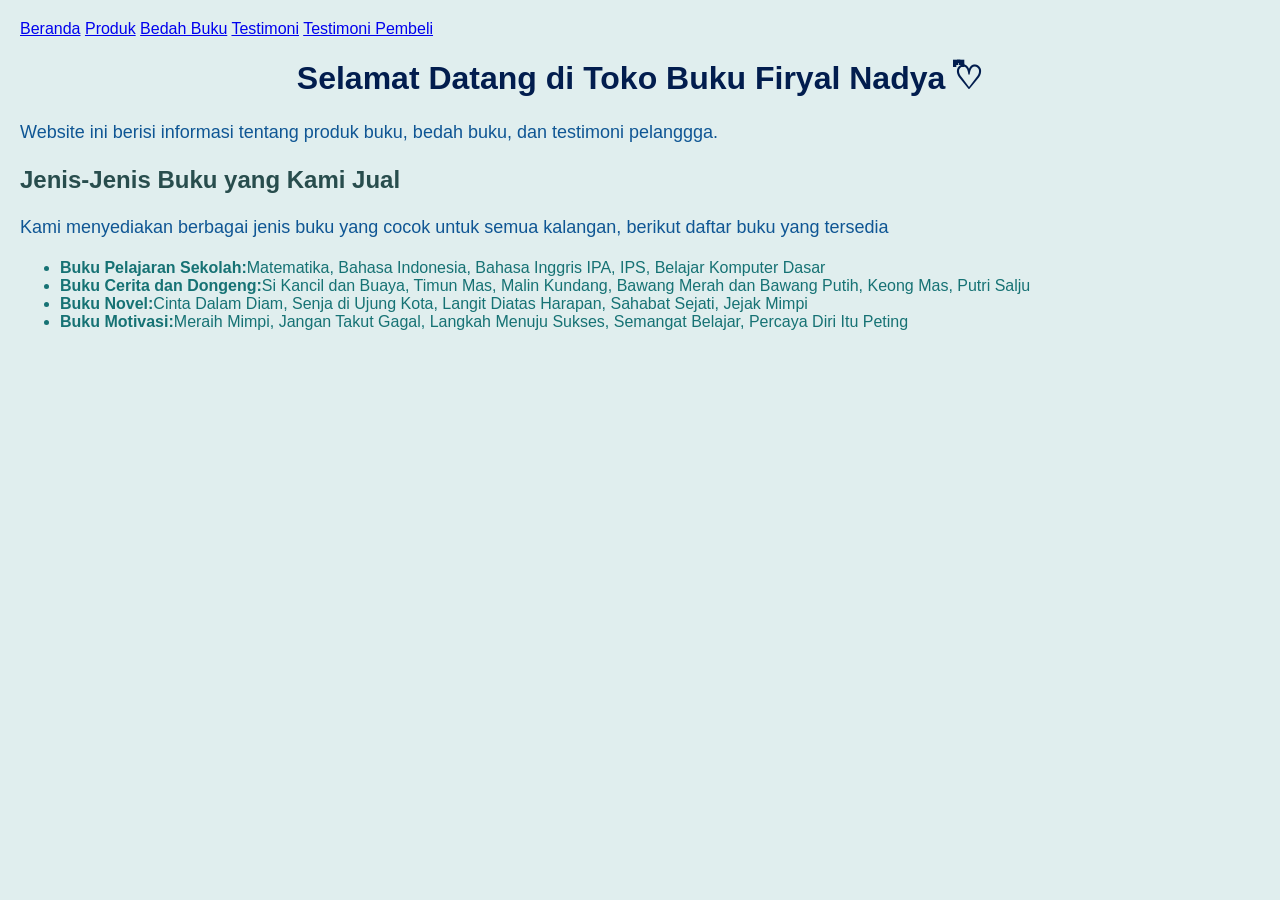
<file: index.html>
<!DOCTYPE html>
<html lang="id">
<head>
<meta charset="UTF-8">
<meta name="viewport" content="width=device-width, initial-scale=1.0">
<title>Profil Usaha Buku</title>
<link rel="stylesheet" href="style.css">
</head>
<body>
<nav>
<a href="index.html">Beranda</a>
<a href="produk.html">Produk</a>
<a href="bedah-buku.html">Bedah Buku</a>
<a href="testimoni.html">Testimoni</a>
<a href="tampil-testimoni.html">Testimoni Pembeli</a>
</nav>
<h1>Selamat Datang di Toko Buku Firyal Nadya  ♡ྀི </h1>
<p>Website ini berisi informasi tentang produk buku, bedah buku, dan testimoni pelanggga.</p>
<h2>Jenis-Jenis Buku yang Kami Jual</h2>
<p>Kami menyediakan berbagai jenis buku yang cocok untuk semua kalangan, berikut daftar buku yang tersedia </p>
<ul>
<li><strong>Buku Pelajaran Sekolah:</strong>Matematika, Bahasa Indonesia, Bahasa Inggris IPA, IPS, Belajar Komputer Dasar</li><li><strong>Buku Cerita dan Dongeng:</strong>Si Kancil dan Buaya, Timun Mas, Malin Kundang, Bawang Merah dan Bawang Putih, Keong Mas, Putri Salju</li>
<li><strong>Buku Novel:</strong>Cinta Dalam Diam, Senja di Ujung Kota, Langit Diatas Harapan, Sahabat Sejati, Jejak Mimpi</li>
<li><strong>Buku Motivasi:</strong>Meraih Mimpi, Jangan Takut Gagal, Langkah Menuju Sukses, Semangat Belajar, Percaya Diri Itu Peting </li></ul>
<body>
</html>
</file>
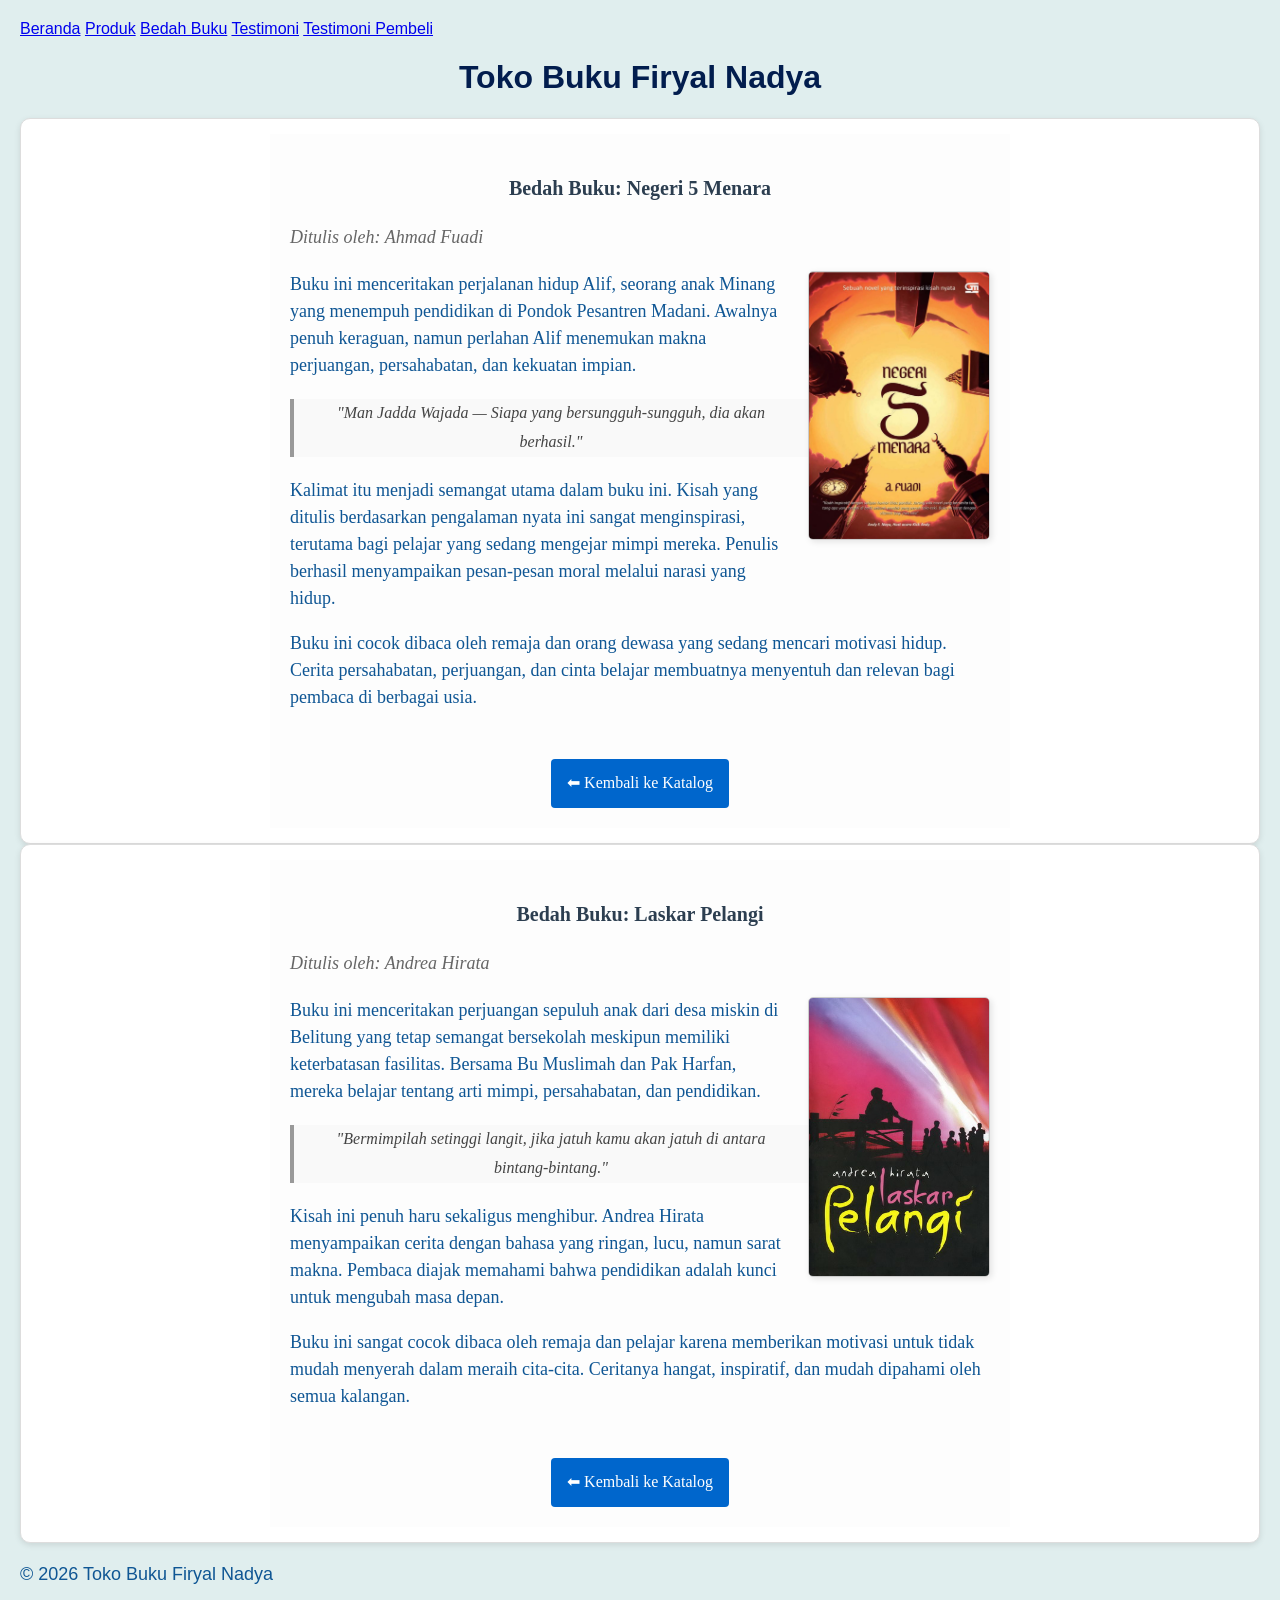
<file: Bedah-buku.html>
<!DOCTYPE html>
<html lang="id">
<head>
<meta charset="UTF-8">
<meta name="viewport" content="width=device-width, initial-scale=1.0">
<title>Profil Usaha Buku</title>
<link rel="stylesheet" href="style.css">
</head>
<body>
<nav>
<a href="index.html">Beranda</a>
<a href="produk.html">Produk</a>
<a href="bedah-buku.html">Bedah Buku</a>
<a href="testimoni.html">Testimoni</a>
<a href="tampil-testimoni.html">Testimoni Pembeli</a>
</nav>
<h1> Toko Buku Firyal Nadya </h1>
<section class="daftar produk">
<main class="artikel">
    <h2>Bedah Buku: Negeri 5 Menara</h2>
    <p class="penulis">Ditulis oleh: Ahmad Fuadi</p>

    <img src="image/negeri5menara.jpg" alt="Sampul Negeri 5 Menara" class="sampul">

    <p> 
        Buku ini menceritakan perjalanan hidup Alif, seorang anak Minang yang menempuh pendidikan di Pondok Pesantren Madani. Awalnya penuh keraguan, namun perlahan Alif menemukan makna perjuangan, persahabatan, dan kekuatan impian.
    </p>

    <blockquote>
        "Man Jadda Wajada — Siapa yang bersungguh-sungguh, dia akan berhasil."
    </blockquote>

    <p>
        Kalimat itu menjadi semangat utama dalam buku ini. Kisah yang ditulis berdasarkan pengalaman nyata ini sangat menginspirasi, terutama bagi pelajar yang sedang mengejar mimpi mereka. Penulis berhasil menyampaikan pesan-pesan moral melalui narasi yang hidup.
    </p>

    <p>
        Buku ini cocok dibaca oleh remaja dan orang dewasa yang sedang mencari motivasi hidup. Cerita persahabatan, perjuangan, dan cinta belajar membuatnya menyentuh dan relevan bagi pembaca di berbagai usia.
    </p>

    <a href="produk.html" class="btn-kembali">⬅ Kembali ke Katalog</a>
</main>
</section>

<section class="daftar produk">
<main class="artikel">
    <h2>Bedah Buku: Laskar Pelangi</h2>
    <p class="penulis">Ditulis oleh: Andrea Hirata</p>

    <img src="image/Laskarpelangi.jpg" alt="Sampul Laskar Pelangi" class="sampul">

    <p> 
        Buku ini menceritakan perjuangan sepuluh anak dari desa miskin di Belitung yang tetap semangat bersekolah meskipun memiliki keterbatasan fasilitas. Bersama Bu Muslimah dan Pak Harfan, mereka belajar tentang arti mimpi, persahabatan, dan pendidikan.
    </p>

    <blockquote>
        "Bermimpilah setinggi langit, jika jatuh kamu akan jatuh di antara bintang-bintang."
    </blockquote>

    <p>
        Kisah ini penuh haru sekaligus menghibur. Andrea Hirata menyampaikan cerita dengan bahasa yang ringan, lucu, namun sarat makna. Pembaca diajak memahami bahwa pendidikan adalah kunci untuk mengubah masa depan.
    </p>

    <p>
        Buku ini sangat cocok dibaca oleh remaja dan pelajar karena memberikan motivasi untuk tidak mudah menyerah dalam meraih cita-cita. Ceritanya hangat, inspiratif, dan mudah dipahami oleh semua kalangan.
    </p>
    <a href="produk.html" class="btn-kembali">⬅ Kembali ke Katalog</a>
</main>
</section>
<footer>
    <p>&copy; 2026 Toko Buku Firyal Nadya</p>
</footer>
</body>
</html>
</file>
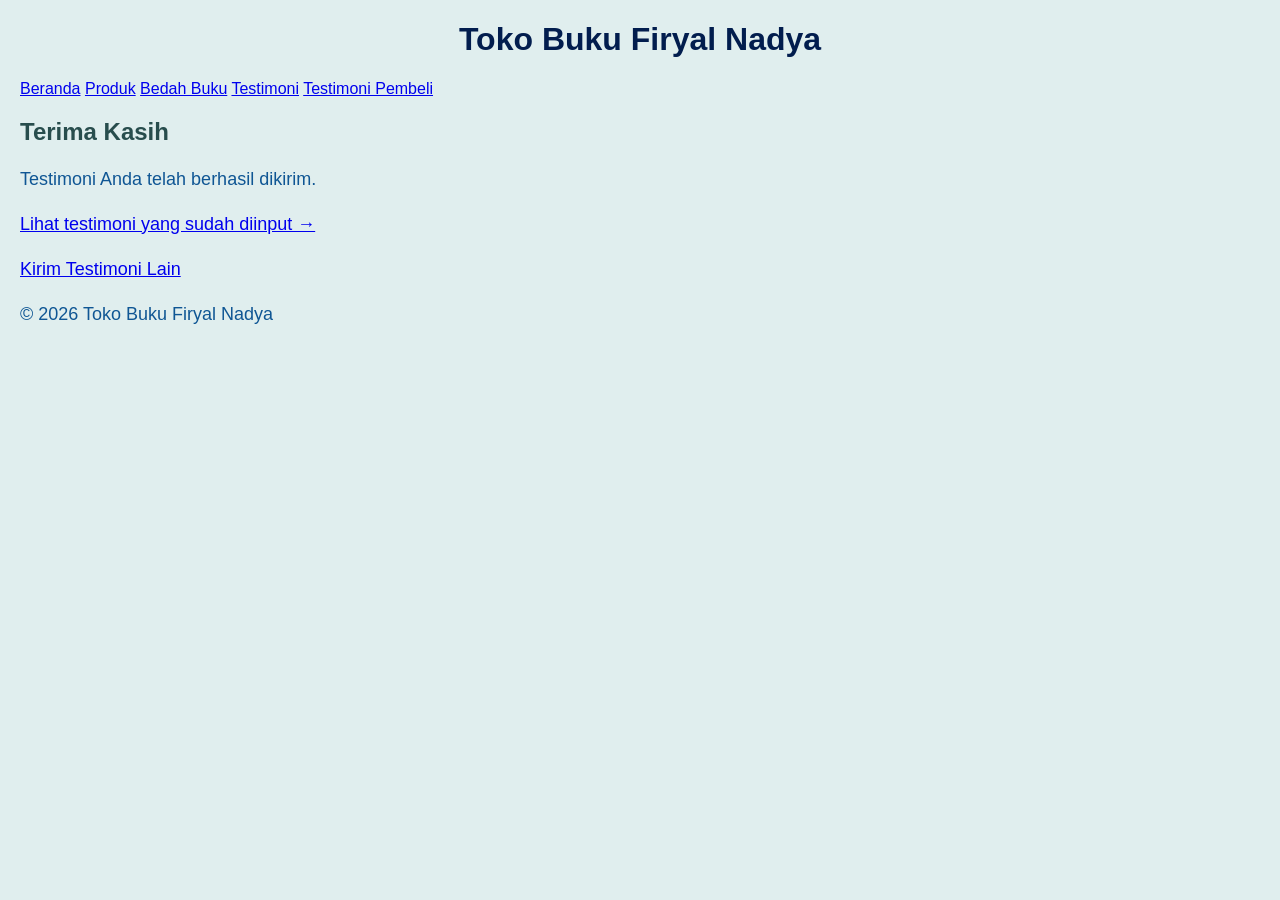
<file: proses-testimoni.html>
<!DOCTYPE html>
<html lang="id">
<head>
<meta charset="UTF-8">
<meta name="viewport" content="width=device-width, initial-scale=1.0">
<title>Formulir Testimoni - Toko Buku Firyal Nadya</title>
<link rel="stylesheet" href="style.css">
</head>

<body>

<header>
    <h1>Toko Buku Firyal Nadya</h1>
</header>

<nav>
    <a href="index.html">Beranda</a>
    <a href="produk.html">Produk</a>
    <a href="bedah-buku.html">Bedah Buku</a>
    <a href="testimoni.html">Testimoni</a>
    <a href="tampil-testimoni.html">Testimoni Pembeli</a>
</nav>

<main class="konfirmasi">
    <h2>Terima Kasih</h2>
    <p>Testimoni Anda telah berhasil dikirim.</p>
    <p>
        <a href="tampil-testimoni.html">
            Lihat testimoni yang sudah diinput →
        </a>
    </p>

    <p>
        <a href="testimoni.html">Kirim Testimoni Lain</a>
    </p>
</main>

<footer>
    <p>&copy; 2026 Toko Buku Firyal Nadya</p>
</footer>

</body>
</html>
</file>
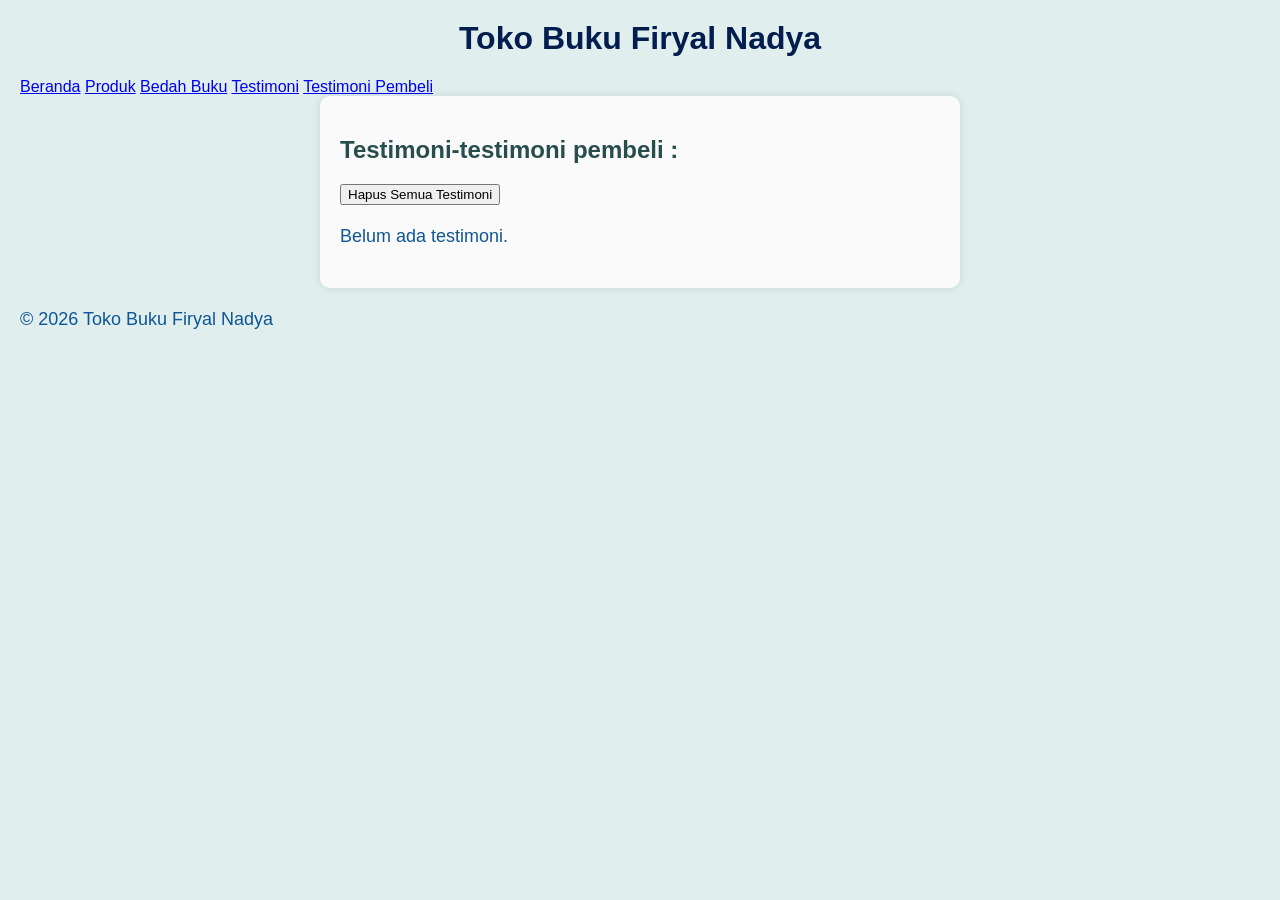
<file: tampil-testimoni.html>
<html lang="id">
<head>
<meta charset="UTF-8">
<meta name="viewport" content="width=device-width, initial-scale=1.0">
<title>Formulir Testimoni - Toko Buku Firyal Nadya</title>
<link rel="stylesheet" href="style.css">
</head>
<body>
<header>
    <h1>Toko Buku Firyal Nadya</h1>
</header>
<nav>
<a href="index.html">Beranda</a>
<a href="produk.html">Produk</a>
<a href="bedah-buku.html">Bedah Buku</a>
<a href="testimoni.html">Testimoni</a>
<a href="tampil-testimoni.html">Testimoni Pembeli</a>
</nav>
<main class="formulir">
    <h2>Testimoni-testimoni pembeli :</h2>
    <button id="hapusSemua">Hapus Semua Testimoni</button>
    <section>
    <div id="daftarTestimoni"></div>
    </section>
</main>
<footer>
    <p>&copy; 2026 Toko Buku Firyal Nadya </p>
</footer>
<script>
    const container = document.getElementById('daftarTestimoni');
    const testimoniList = JSON.parse(localStorage.getItem('testimoniList')) || [];
    
    if (testimoniList.length === 0) {
        container.innerHTML = "<p>Belum ada testimoni.</p>";
    } else {
        testimoniList.forEach((t, i) => {
            const el = document.createElement('div');
            el.className = 'testimoni-box';
    
            el.innerHTML = `
            <p><strong>Nama:</strong> ${t.nama}</p>
            <p><strong>Asal Sekolah:</strong> ${t.asalSekolah}</p>
            <p><strong>Email:</strong> ${t.email}</p>
            <p><strong>Judul:</strong> ${t.judul}</p>
            <p><strong>Rating:</strong> ${t.rating}</p>
            <p><strong>Pesan:</strong> ${t.pesan}</p>
            `;
    
            container.appendChild(el);
        });
    }
    
    document.getElementById("hapusSemua").addEventListener("click", function(){
        const konfirmasi = confirm("Apakah Anda yakin ingin menghapus semua testimoni?");
        if (konfirmasi) {
            localStorage.removeItem("testimoniList");
            location.reload();
        }
    });
    </script>
</file>
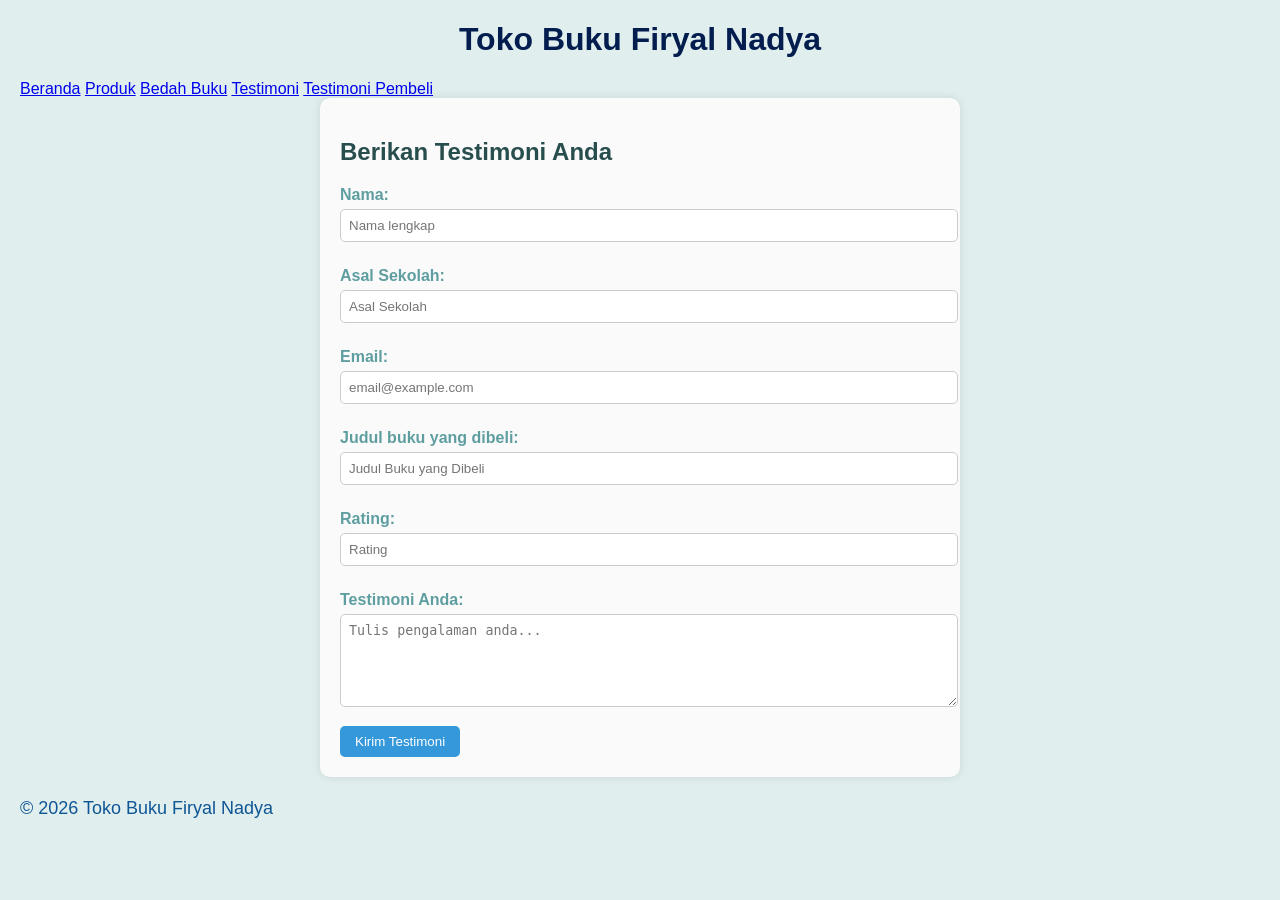
<file: testimoni.html>
<!DOCTYPE html>
<html lang="id">
<head>
<meta charset="UTF-8">
<meta name="viewport" content="width=device-width, initial-scale=1.0">
<title>Formulir Testimoni - Toko Buku Firyal Nadya</title>
<link rel="stylesheet" href="style.css">
</head>
<body>
<header>
    <h1>Toko Buku Firyal Nadya</h1>
<nav>
<a href="index.html">Beranda</a>
<a href="produk.html">Produk</a>
<a href="bedah-buku.html">Bedah Buku</a>
<a href="testimoni.html">Testimoni</a>
<a href="tampil-testimoni.html">Testimoni Pembeli</a>
</nav>
</header>
<main class="formulir">
<h2> Berikan Testimoni Anda</h2>
<form id="formtestimoni">
<label for="nama">Nama:</label>
<input type="text" id="nama" name="nama" required placeholder="Nama lengkap">
<label for="asal">Asal Sekolah:</label>
<input type="text" id="asal" name="asal" required placeholder="Asal Sekolah">
<label for="email">Email:</label>
<input type="email" id="email" name="email" required placeholder="email@example.com">
<label for="judul">Judul buku yang dibeli:</label>
<input type="text" id="judul" name="judul" required placeholder="Judul Buku yang Dibeli">
<label for="rating">Rating:</label>
<input type="number" id="rating" name="rating" required placeholder="Rating">
<label for="pesan">Testimoni Anda:</label>
<textarea id="pesan" name="pesan" required placeholder="Tulis pengalaman anda..." rows="5"></textarea> 
<button type="submit">Kirim Testimoni</button>
</form>
</main>
<footer>
<p>&copy; 2026 Toko Buku Firyal Nadya</p>
</footer>
<script>
    document.getElementById('formtestimoni').addEventListener('submit', function(e) {
        e.preventDefault();
    
        const nama = document.getElementById('nama').value;
        const asal = document.getElementById('asal').value;
        const email = document.getElementById('email').value;
        const judul = document.getElementById('judul').value;
        const rating = document.getElementById('rating').value;
        const pesan = document.getElementById('pesan').value;
    
        const dataBaru = { nama, asal, email, judul, rating, pesan };
    
        // Ambil list dari localStorage
        const testimoniList = JSON.parse(localStorage.getItem('testimoniList')) || [];
    
        // Tambahkan testimoni baru
        testimoniList.push(dataBaru);
    
        // Simpan kembali ke localStorage
        localStorage.setItem('testimoniList', JSON.stringify(testimoniList));
    
        // Arahkan ke halaman konfirmasi
        window.location.href = 'proses-testimoni.html';
    });
    </script>
</file>
<file: style.css>
body {
    background-color: rgb(224, 238, 238);
    font-family: Arial, Helvetica, sans-serif;
    color: cadetblue;
    margin: 20px;
    }
    h1 {
    color: rgb(2, 29, 78);
    text-align: center;
    }
    h2 {
    color: rgb(40, 77, 77);
    }
    p {
    color: rgb(15, 86, 148);
    font-size: 18px;
    text-align: left;
    line-height: 1.5;
    }
    ul {
    color: rgb(22, 114, 116);
    }
    .daftar-produk {
        display: grid;
        grid-template-columns: repeat(auto-fit,minmax(250px, 1fr));
        gap: 20px;
        padding: 20px;
    }
    .produk {
        background-color: #fff;
        border: 1px solid #ddd ;
        padding: 15px;
        border-radius: 10px;
        text-align: center;
        box-shadow: 0 2px 6px rgba(0, 0, 0, 0.1);
    }
    .produk  img {
        width: 150px;
        height:auto;
        border-radius: 5px;
        margin-bottom: 10px;
    }
    .produk h2 {
        font-size: 20px;
        color: #2c3e50;
    }
    .produk h3 {
        font-size: 16px;
        color: #2c3e50;

    }
    .harga {
        font-weight: bold;
        color: #27ae60;  
    }
    .deskripsi {
        font-size: 14px;
        color: #555;
    }
    .artikel {
        max-width: 700px;
        margin:auto;
        padding:20px;
        background-color: #fdfdfd;
        font-family: Georgia, serif;
        line-height: 1.8;
    }
    .artikel .penulis {
        font-style: italic;
        color: #666;
        margin-bottom: 20px;
    }
    .artikel .sampul {
        width: 180px;
        float: right;
        margin: 0 0 20px 20px;
        border: 1px solid #ccc;
        box-shadow: 2px 2px 6px rgba(0,0,0,0.1);
    }
    .artikel blockquote {
        font-style: italic;
        padding-left: 20px;
        margin: 20px 0;
        border-left: 4px solid #999;
        color: #444;
        background-color: #f9f9f9;    
    }
    .btn-kembali {
        display: inline-block;
        margin-top: 30px;
        padding: 10px 16px;
        background-color: #0066cc;
        color: white;
        text-decoration: none;
        border-radius: 4px;
    }
    .btn-kembali:hover {
        background-color: #004d99;
    }
    .formulir {
        max-width: 600px;
        margin: auto;
        padding: 20px;
        background-color: #fafafa;
        border-radius: 10px;
        box-shadow: 0 0 10px rgba(0,0,0,0.1);
    }
    
    form label {
        display: block;
        margin-top: 10px;
        font-weight: bold;
    }
    
    form input,
    form select,
    form textarea {
        width: 100%;
        padding: 8px;
        margin-top: 5px;
        margin-bottom: 15px;
        border-radius: 5px;
        border: 1px solid #ccc;
    }
    
    form button {
        background-color: #3498db;
        color: white;
        padding: 8px 15px;
        border: none;
        border-radius: 5px;
        cursor: pointer;
    }
    
    form button:hover {
        background-color: #2980b9;
    }
</file>
